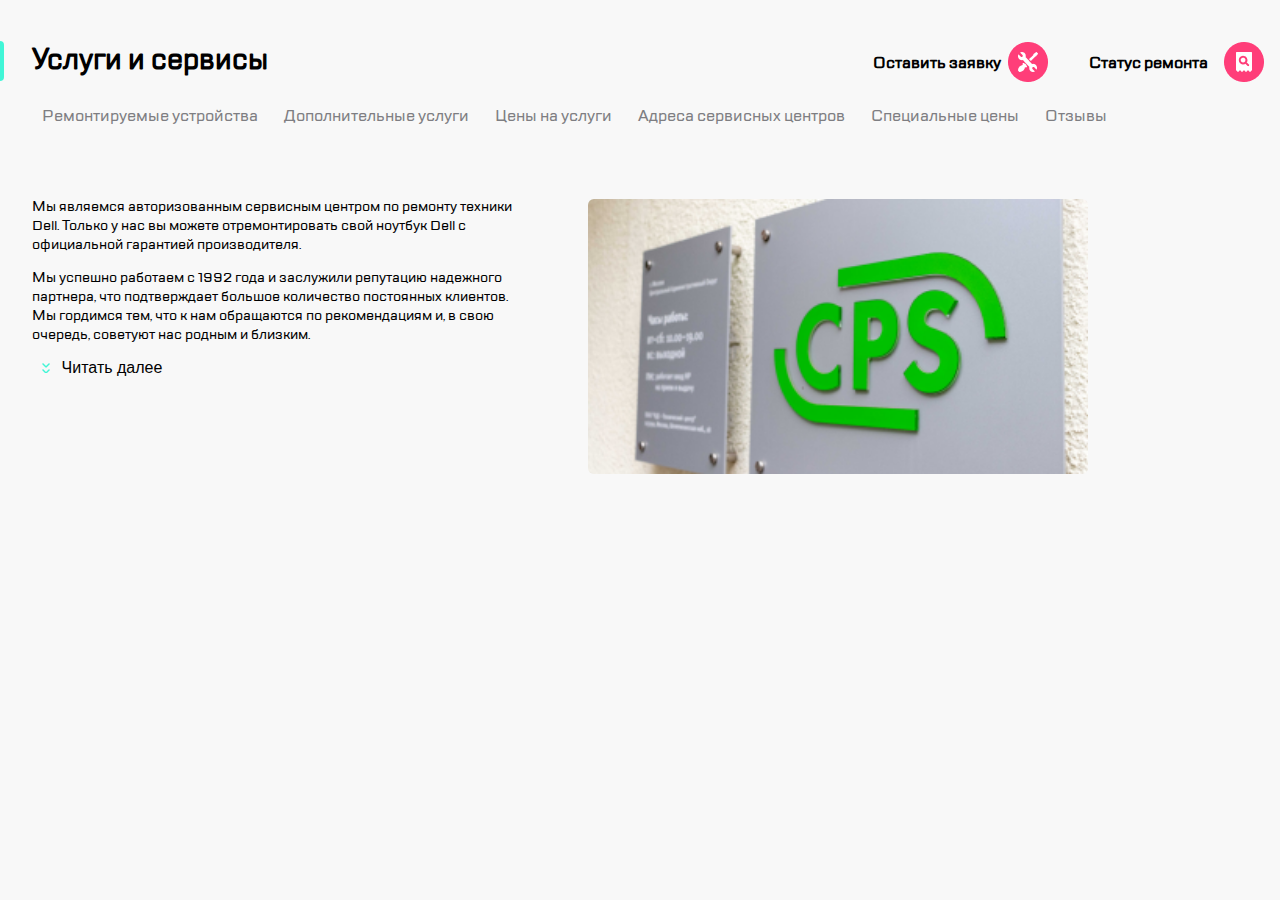
<file: 1.3/index.html>
<!DOCTYPE html>
<html lang="ru">
  <head>
    <meta charset="utf-8" />
    <link rel="stylesheet" href="style.css" />
    <meta name="viewport" content="width=device-width" />
    <title>Services</title>
  </head>

  <body>
    <header>
      <div class="container">
        <ul class="container__menu">
          <li><button class="container__button1"></button></li>
          <li><div class="container__divider"></div></li>
          <li><a href="#" class="container__button2"></a></li>
        </ul>

        <ul class="container__menu2">
          <li><a href="#" class="container__button7"></a></li>
          <li><a href="#" class="container__button6"></a></li>
          <li><a href="#" class="container__button5"></a></li>
          <li><div class="container__divider2"></div></li>
          <li><a href="#" class="container__button3"></a></li>
          <li><a href="#" class="container__button4"></a></li>
        </ul>
      </div>
    </header>

    <main>
      <h1>Услуги и сервисы</h1>
      <div class="container2">
        <ul class="container2__nav-block">
          <li><a href="#" class="container2__button">Ремонтируемые устройства</a></li>
          <li><a href="#" class="container2__button">Дополнительные услуги</a></li>
          <li><a href="#" class="container2__button">Цены на услуги</a></li>
          <li><a href="#" class="container2__button">Адреса сервисных центров</a></li>
          <li><a href="#" class="container2__button">Специальные цены</a></li>
          <li><a href="#" class="container2__button">Отзывы</a></li>
        </ul>
      </div>
    </main>

    <div class="container-inf">
      <div class="container3">
        <div class="container5">
          <p>
            Мы являемся авторизованным сервисным центром по ремонту техники
            Dell. Только у нас вы можете отремонтировать свой ноутбук Dell с
            официальной гарантией производителя.
          </p>

          <p>
            Мы успешно работаем с 1992 года и заслужили репутацию надежного
            партнера, что подтверждает большое количество постоянных клиентов.
            Мы гордимся тем, что к нам обращаются по рекомендациям и, в свою
            очередь, советуют нас родным и близким.
          </p>
        </div>
        <button class="container3__button-more">Читать далее</button>
      </div>

      <div class="container4">
        <img class="image" src="images/MG_3223.png" />
      </div>
    </div>
  </body>
</html>
</file>
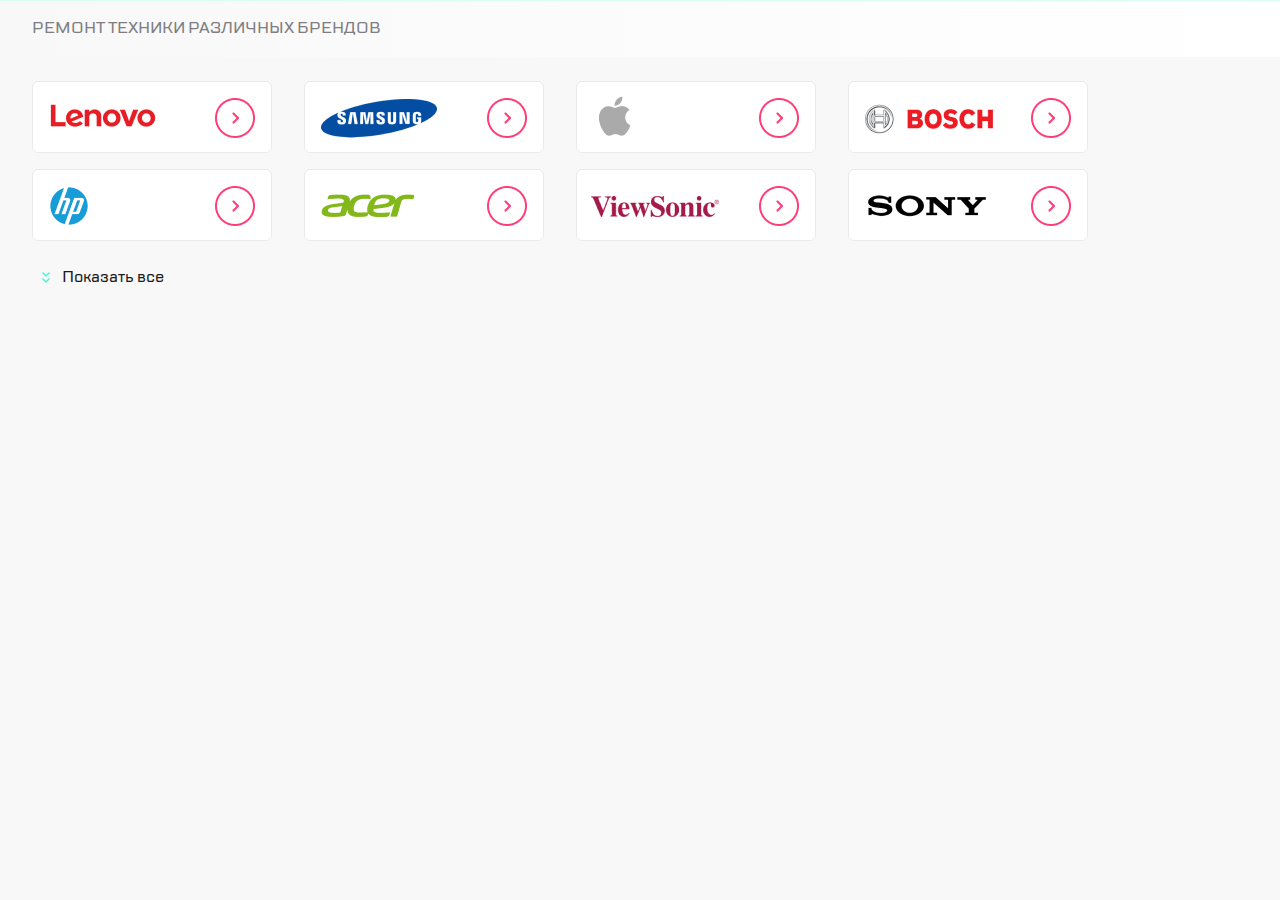
<file: 1.5/index.html>
<!DOCTYPE html>
<html lang="ru">
  <head>
    <meta charset="UTF-8" />
    <meta name="viewport" content="width=device-width" />
    <link rel="stylesheet" href="style.css" />
    <link
      rel="stylesheet"
      href="https://unpkg.com/swiper@8/swiper-bundle.min.css"
    />
    <title>Document</title>
  </head>
  <body>
    <div class="backlight"></div>

    <div class="container1">
      <h1 class="container1__title">РЕМОНТ ТЕХНИКИ РАЗЛИЧНЫХ БРЕНДОВ</h1>
    </div>

    <div class="gradient"></div>

    <div class="swiper">
      <ul class="swiper-wrapper">
        <li class="swiper-slide"><a href="#" class="swiper-slide__button width" title="Lenovo"><img src="images/Lenovo.png" class="swiper-slide__button1_image"></a></li>
        <li class="swiper-slide"><a href="#" class="swiper-slide__button width" title="Samsung"><img src="images/Samsung.png" class="swiper-slide__button2_image"></a></li>
        <li class="swiper-slide"><a href="#" class="swiper-slide__button width" title="Apple"><img src="images/Apple.png" class="swiper-slide__button3_image"></a></li>
        <li class="swiper-slide"><a href="#" class="swiper-slide__button width" title="Bosch"><img src="images/Bosch.png" class="swiper-slide__button4_image"></a></li>
        <li class="swiper-slide"><a href="#" class="swiper-slide__button width" title="HP"><img src="images/Hp.png" class="swiper-slide__button5_image"></a></li>
        <li class="swiper-slide"><a href="#" class="swiper-slide__button width" title="Acer"><img src="images/Acer.png" class="swiper-slide__button6_image"></a></li>
        <li class="swiper-slide"><a href="#" class="swiper-slide__button width" title="ViewSonic"><img src="images/ViewSonic.png" class="swiper-slide__button7_image"></a></li>
        <li class="swiper-slide"><a href="#" class="swiper-slide__button width" title="Sony"><img src="images/Sony.png" class="swiper-slide__button8_image"></a></li>
        <li class="swiper-slide"><a href="#" class="swiper-slide__button width" title="Lenovo"><img src="images/Lenovo.png" class="swiper-slide__button1_image"></a></li>
      </ul>

      <div class="swiper-pagination"></div>
    </div>

    <div class="container2">
      <ul class="container2-block">
        <li class="container2-block__item"><a href="#" class="swiper-slide__button width" title="Lenovo"><img src="images/Lenovo.png" class="swiper-slide__button1_image"></a></li>
        <li class="container2-block__item"><a href="#" class="swiper-slide__button width" title="Samsung"><img src="images/Samsung.png" class="swiper-slide__button2_image"></a></li>
        <li class="container2-block__item"><a href="#" class="swiper-slide__button width" title="Apple"><img src="images/Apple.png" class="swiper-slide__button3_image"></a></li>
        <li class="container2-block__item"><a href="#" class="swiper-slide__button width" title="Bosch"><img src="images/Bosch.png" class="swiper-slide__button4_image"></a></li>
        <li class="container2-block__item"><a href="#" class="swiper-slide__button width" title="HP"><img src="images/Hp.png" class="swiper-slide__button5_image"></a></li>
        <li class="container2-block__item"><a href="#" class="swiper-slide__button width" title="Acer"><img src="images/Acer.png" class="swiper-slide__button6_image"></a></li>
        <li class="container2-block__item"><a href="#" class="swiper-slide__button width" title="ViewSonic"><img src="images/ViewSonic.png" class="swiper-slide__button7_image"></a></li>
        <li class="container2-block__item"><a href="#" class="swiper-slide__button width" title="Sony"><img src="images/Sony.png" class="swiper-slide__button8_image"></a></li>
        <li class="container2-block__item"><a href="#" class="swiper-slide__button width" title="Lenovo"><img src="images/Lenovo.png" class="swiper-slide__button1_image"></a></li>
        <li class="container2-block__item"><a href="#" class="swiper-slide__button width" title="Samsung"><img src="images/Samsung.png" class="swiper-slide__button2_image"></a></li>
        <li class="container2-block__item"><a href="#" class="swiper-slide__button width" title="Apple"><img src="images/Apple.png" class="swiper-slide__button3_image"></a></li>
      </ul>
    </div>

    <button class="button" type="button" title="Показать / скрыть">
      <img src="images/icon_button.png" class="button__img" />
      <div class="button__text">Показать все</div>
    </button>

    <script src="https://unpkg.com/swiper@8/swiper-bundle.min.js"></script>
    <script src="script.js"></script>
  </body>
</html>
</file>
<file: 1.3/style.css>
body {
  font-family: "TT Lakes";
  margin: 0;
  background-color: #f8f8f8;
  box-sizing: border-box;
}
*,
*::after,
*::before {
  box-sizing: inherit;
}
@font-face {
  font-family: "TT Lakes";
  src: url(fonts/TTLakes-Medium.ttf);
}

/* Адаптив */
@media (min-width: 1120px) {
  .container {
    width: auto;
  }
  header {
    visibility: hidden;
    margin-top: 18px;
  }
  .container__button3 {
    visibility: visible;
  }
  .container__button4 {
    visibility: visible;
    margin-left: 160px;
  }
  .container__button3::before {
    content: "Оставить заявку";
    display: inline-block;
    width: 135px;
    height: 24px;
    margin-top: 10px;
    margin-left: -135px;

    text-decoration: none;
    font-size: 16px;
    color: black;
    font-weight: bold;
  }
  .container__button4::before {
    content: "Статус ремонта";
    display: inline-block;
    width: 125px;
    height: 24px;
    margin-top: 10px;
    margin-left: -135px;

    text-decoration: none;
    font-size: 16px;
    color: black;
    font-weight: bold;
  }
  main {
    margin: -84px 32px 32px 32px;
  }
  .container3 {
    width: 490px;
    margin: 0 32px 32px 32px;
  }
  .container4 {
    width: 500px;
    margin: 16px 32px 32px 32px;
  }
  .image {
    border-radius: 6px;
  }
  .container5 {
    height: 160px;
  }
}

@media (max-width: 1119px) {
  .container {
    width: auto;
  }
  main {
    margin: 0 24px 0 24px;
  }
  .container3 {
    width: 305px;
    margin: 0 24px 24px 24px;
  }
  .container4 {
    width: 360px;
    margin: 16px 24px 24px 24px;
  }
  .image {
    border-radius: 6px;
  }
  .container5 {
    height: 160px;
    overflow: hidden;
    margin-bottom: 16px;
  }
  .container__button1 {
    margin-left: 24px;
  }
}

@media (max-width: 767px) {
  .container {
    width: auto;
  }
  .container__button5 {
    visibility: hidden;
    position: absolute;
  }
  .container__button6 {
    visibility: hidden;
    position: absolute;
  }
  .container__button7 {
    visibility: hidden;
    position: absolute;
  }
  .container__divider {
    visibility: hidden;
    position: absolute;
  }
  .container__button1 {
    margin-right: 16px;
    margin-left: 16px;
  }
  main {
    margin: 16px 16px 0 16px;
  }
  .container3 {
    margin: 0 16px 0 16px;
    width: 280px;
  }
  .container4 {
    width: 320px;
    margin: 16px 0 0 0;
  }
  .image {
    border-radius: 0px;
  }
  .container5 {
    height: 108px;
    overflow: hidden;
    margin-bottom: 16px;
  }
}

@media (max-width: 319px) {
  .container {
    max-width: none;
  }
}

/* Шапка */
header {
  min-height: 88px;
  min-width: 320px;
  width: auto;

  background-color: #ffffff;
  box-shadow: 0 0 0 1px #d9fff5;
}
.container {
  display: flex;
  flex-wrap: nowrap;
  justify-content: space-between;
  min-height: 88px;
}
.container__menu {
  display: flex;
  justify-content: flex-start;
  width: auto;
  margin-left: -40px;
}
.container__menu2 {
  display: flex;
  justify-content: flex-end;
  width: auto;
  margin-left: -40px;
}
.container__menu li {
  display: block;
}
.container__menu2 li {
  display: block;
}
.container__button1 {
  width: 40px;
  height: 40px;
  margin-top: 8px;
  border: none;
  background-color: inherit;
  background: url(images/burger.png) no-repeat;
  background-size: cover;
  background-position: center;
}
.container__divider {
  content: "";
  width: 2px;
  height: 32px;
  margin-top: 12px;
  margin-left: 20px;
  margin-right: 20px;
  background-color: #eaeaea;
}
.container__button2 {
  display: block;
  width: 97px;
  height: 52px;
  margin-top: 4px;

  background-image: url(images/Group.png);
}
.container__button3 {
  display: block;
  width: 40px;
  height: 40px;
  margin-right: 16px;
  margin-top: 8px;
  background-image: url(images/repair.png);
}
.container__button4 {
  display: block;
  width: 40px;
  height: 40px;
  margin-top: 8px;
  margin-right: 16px;
  background-image: url(images/checkstatus.png);
}
.container__divider2 {
  content: "";
  width: 2px;
  height: 32px;
  margin-top: 12px;
  margin-right: 20px;
  background-color: #eaeaea;
}
.container__button5 {
  display: block;
  width: 40px;
  height: 40px;
  margin-top: 8px;
  margin-right: 20px;
  background-image: url(images/profile.png);
}
.container__button6 {
  display: block;
  width: 40px;
  height: 40px;
  margin-top: 8px;
  margin-right: 16px;
  background-image: url(images/chat.png);
}
.container__button7 {
  display: block;
  width: 40px;
  height: 40px;
  margin-top: 8px;
  margin-right: 16px;
  background-image: url(images/call.png);
}

h1 {
  font-size: 28px;
  font-weight: bold;
  margin-bottom: 0px;
}
h1::before {
  content: "";
  display: block;
  width: 8px;
  height: 40px;
  position: absolute;
  left: -4px;
  border-radius: 4px;

  background-color: #41f6d7;
}

/* Меню */
.container2 {
  display: flex;
  flex-wrap: nowrap;
  overflow-y: hidden;
}
.container2__nav-block {
  width: auto;
  display: flex;
  flex-wrap: nowrap;
  white-space: nowrap;
  overflow-x: auto;
  margin-left: -40px;
}
.container2__nav-block::-webkit-scrollbar {
  display: none;
}
.container2__nav-block li {
  display: block;
}
.container2__button {
  display: flex;
  justify-content: center;
  font-size: 16px;
  text-decoration: none;
  padding: 8px;
  border: 2px solid transparent;
  color: #7e7e82;
  width: auto;
  height: 40px;
  margin-right: 6px;
}
.container2__button:focus {
  width: auto;
  height: 40px;
  padding: 8px;
  border: 2px solid #b8ffec;
  border-radius: 6px;
  background-color: #ffffff;
}

/* Кнопка "Читать далее"*/
.container3__button-more {
  width: 140px;
  font-size: 16px;
  text-decoration: none;
  color: black;
  border: 0;
  background-color: inherit;
}
.container3__button-more::before {
  content: "";
  display: inline-block;
  width: 8px;
  height: 10px;
  padding-left: 20px;
  background: url(images/icon.png) no-repeat;
}

/* Тектс и картинка*/
.container-inf {
  max-width: 1120px;
  display: flex;
  flex-wrap: wrap;
  justify-content: space-between;
}
p {
  font-size: 14px;
}
.container3 {
  min-width: 280px;
}

.container4 {
  min-width: 320px;
}

.image {
  width: 100%;
}
</file>
<file: 1.5/style.css>
body {
  font-family: "TT Lakes";
  margin: 0;
  padding: 0;
  background-color: #f8f8f8;
  box-sizing: border-box;
}
*,
*::after,
*::before {
  box-sizing: inherit;
}
@font-face {
  font-family: "TT Lakes";
  src: url(fonts/TTLakes-Medium.ttf);
}

@media (min-width: 1120px) {
  .container1 {
    min-height: 56px;
    height: 56px;
    padding: 16px 0 16px 32px;
  }
  .swiper-pagination {
    visibility: hidden;
  }
  .swiper {
    display: none;
  }
  .container2-block {
    display: flex;
    margin: 16px 16px;
  }
  .container2-block__item {
    margin: 8px 16px 8px 16px;
  }
  .width {
    width: 240px;
  }
  .button {
    margin-left: 32px;
  }
}
@media (max-width: 1119px) {
  .container1 {
    min-height: 56px;
    height: 56px;
    padding: 16px 0 16px 24px;
  }
  .swiper-pagination {
    visibility: hidden;
  }
  .swiper {
    display: none;
  }
  .container2-block {
    display: flex;
    margin: 16px 12px;
  }
  .container2-block__item {
    margin: 8px 12px 8px 12px;
  }
  .width {
    width: 224px;
  }
  .button {
    margin-left: 24px;
  }
}
@media (max-width: 767px) {
  .container1 {
    min-height: 80px;
    height: 80px;
    padding: 16px;
  }
  .swiper-pagination {
    visibility: visible;
  }
  .swiper {
    display: block;
  }
  .container2-block {
    display: none;
  }
  .width {
    width: 240px;
  }
  .button {
    display: none;
  }
}

/* ШАПКА */
.backlight {
  min-width: 320px;
  height: 1px;
  background-color: #d9fff5;
}

.container1 {
  min-width: 320px;
  background: linear-gradient(90deg, #f8f8f8 0%, #ffffff 98.61%);
}
.container1__title {
  margin: 0;
  font-size: 16px;
  font-weight: normal;
  color: #7e7e82;
}
.gradient {
  position: absolute;
  display: block;
  z-index: 10;
  top: 97px;
  right: 0;

  background: linear-gradient(
    270deg,
    #f8f8f8 16.84%,
    rgba(248, 248, 248, 0.0001) 100%
  );
  width: 24px;
  height: 72px;
}

/* СЛАЙДЕР */
.swiper {
  min-width: 320px;
  width: 100%;
  height: 132px;
}
.swiper-wrapper {
  list-style: none;
  margin-left: -40px;
}
span.swiper-pagination-bullet {
  width: 12px;
  height: 12px;
  margin-right: 8px !important;
  background: #b5b6bc;
}
.swiper-wrapper:first-child {
  margin-left: -24px;
}
.swiper-slide__button {
  display: block;
  height: 72px;
  background: #ffffff;
  border: 1px solid #eaeaea;
  border-radius: 6px;

  background: url(images/go.png) right 16px top 16px #ffffff no-repeat;
}
.swiper-slide__button1_image {
  margin-top: 20px;
  margin-left: 16px;
}
.swiper-slide__button2_image {
  margin-top: 17px;
  margin-left: 16px;
}
.swiper-slide__button3_image {
  margin-top: 12px;
  margin-left: 16px;
}
.swiper-slide__button4_image {
  margin-top: 21.7px;
  margin-left: 16px;
}
.swiper-slide__button5_image {
  margin-top: 10px;
  margin-left: 10px;
}
.swiper-slide__button6_image {
  margin-top: 24px;
  margin-left: 16px;
}
.swiper-slide__button7_image {
  margin-top: 26px;
  margin-left: 14px;
}
.swiper-slide__button8_image {
  margin-top: 23px;
  margin-left: 14px;
}

.container2 {
  margin-left: -40px;
  max-height: 184px;
  overflow: hidden;
}
.container2-block {
  list-style: none;
  justify-content: flex-start;
  flex-wrap: wrap;
}

/* КНОПКА ПОКАЗАТЬ ВСЕ*/
.button {
  margin-top: 24px;
  font-size: 16px;
  border: none;
  background-color: inherit;
  color: #1b1c21;
  font-family: "TT Lakes";
  position: relative;

  width: 150px;
  padding-left: 30px;
  text-align: left;
}
.button__img {
  display: block;
  position: absolute;
  left: 10px;
  top: 7px;
}
.container2-more {
  overflow: visible;
  max-height: max-content;
}
</file>
